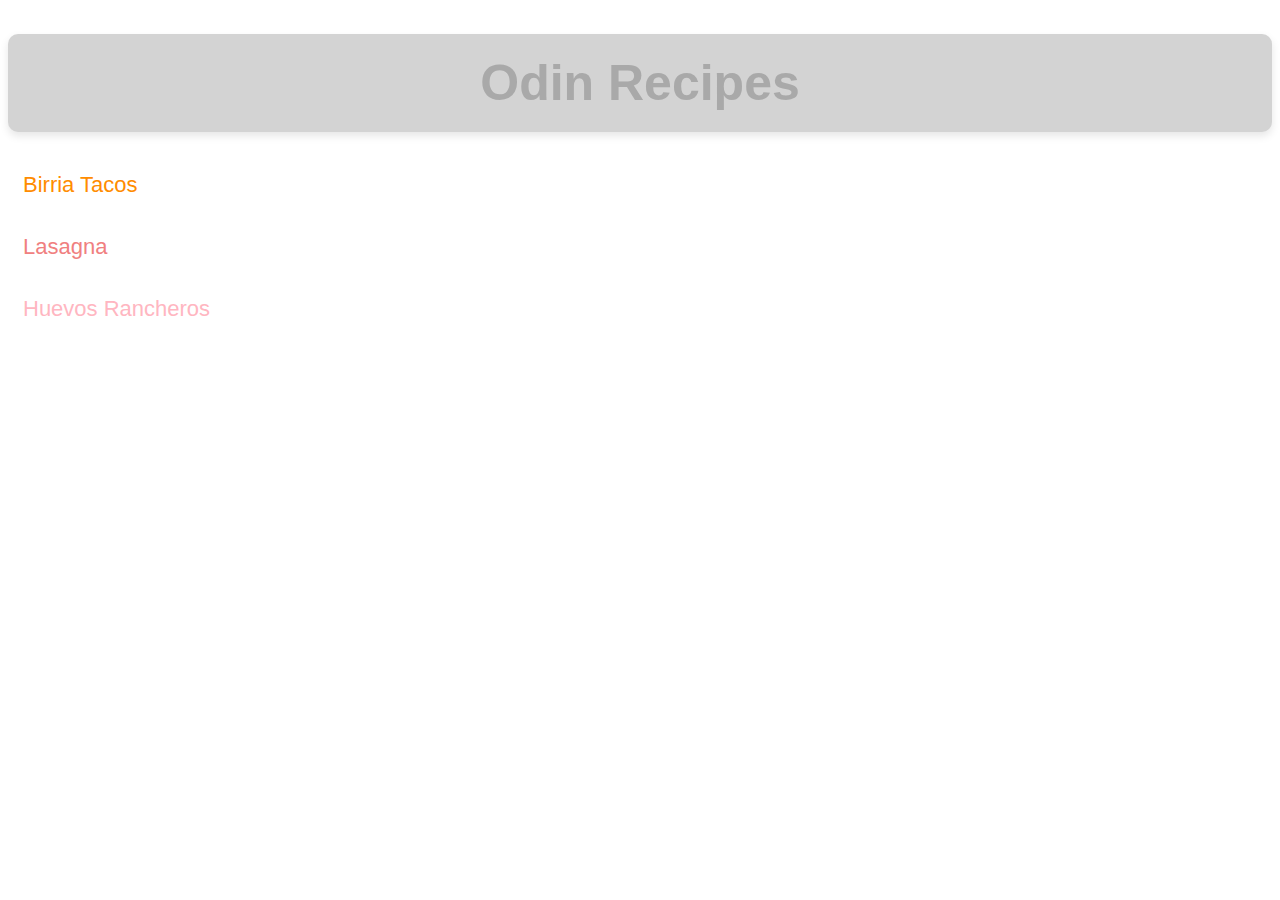
<file: index.html>
<!DOCTYPE html>
<html lang="en">
<head>
    <meta charset="UTF-8">
    <meta name="viewport" content="width=device-width, initial-scale=1.0">
    <title>Odin Recipes</title>
    <link rel="stylesheet" href="style.css">
</head>
<body>
    <h1 class="header"><strong>Odin Recipes</strong></h1>
    <a href="recipes/birria_tacos.html" class="recipe r1">Birria Tacos</a>
<p></p>    
    <a href="recipes/lasagna.html" class="recipe r2">Lasagna</a>
<p></p>
    <a href="recipes/huevos_rancheros.html" class="recipe r3">Huevos Rancheros</a>





</body>
</html>
</file>
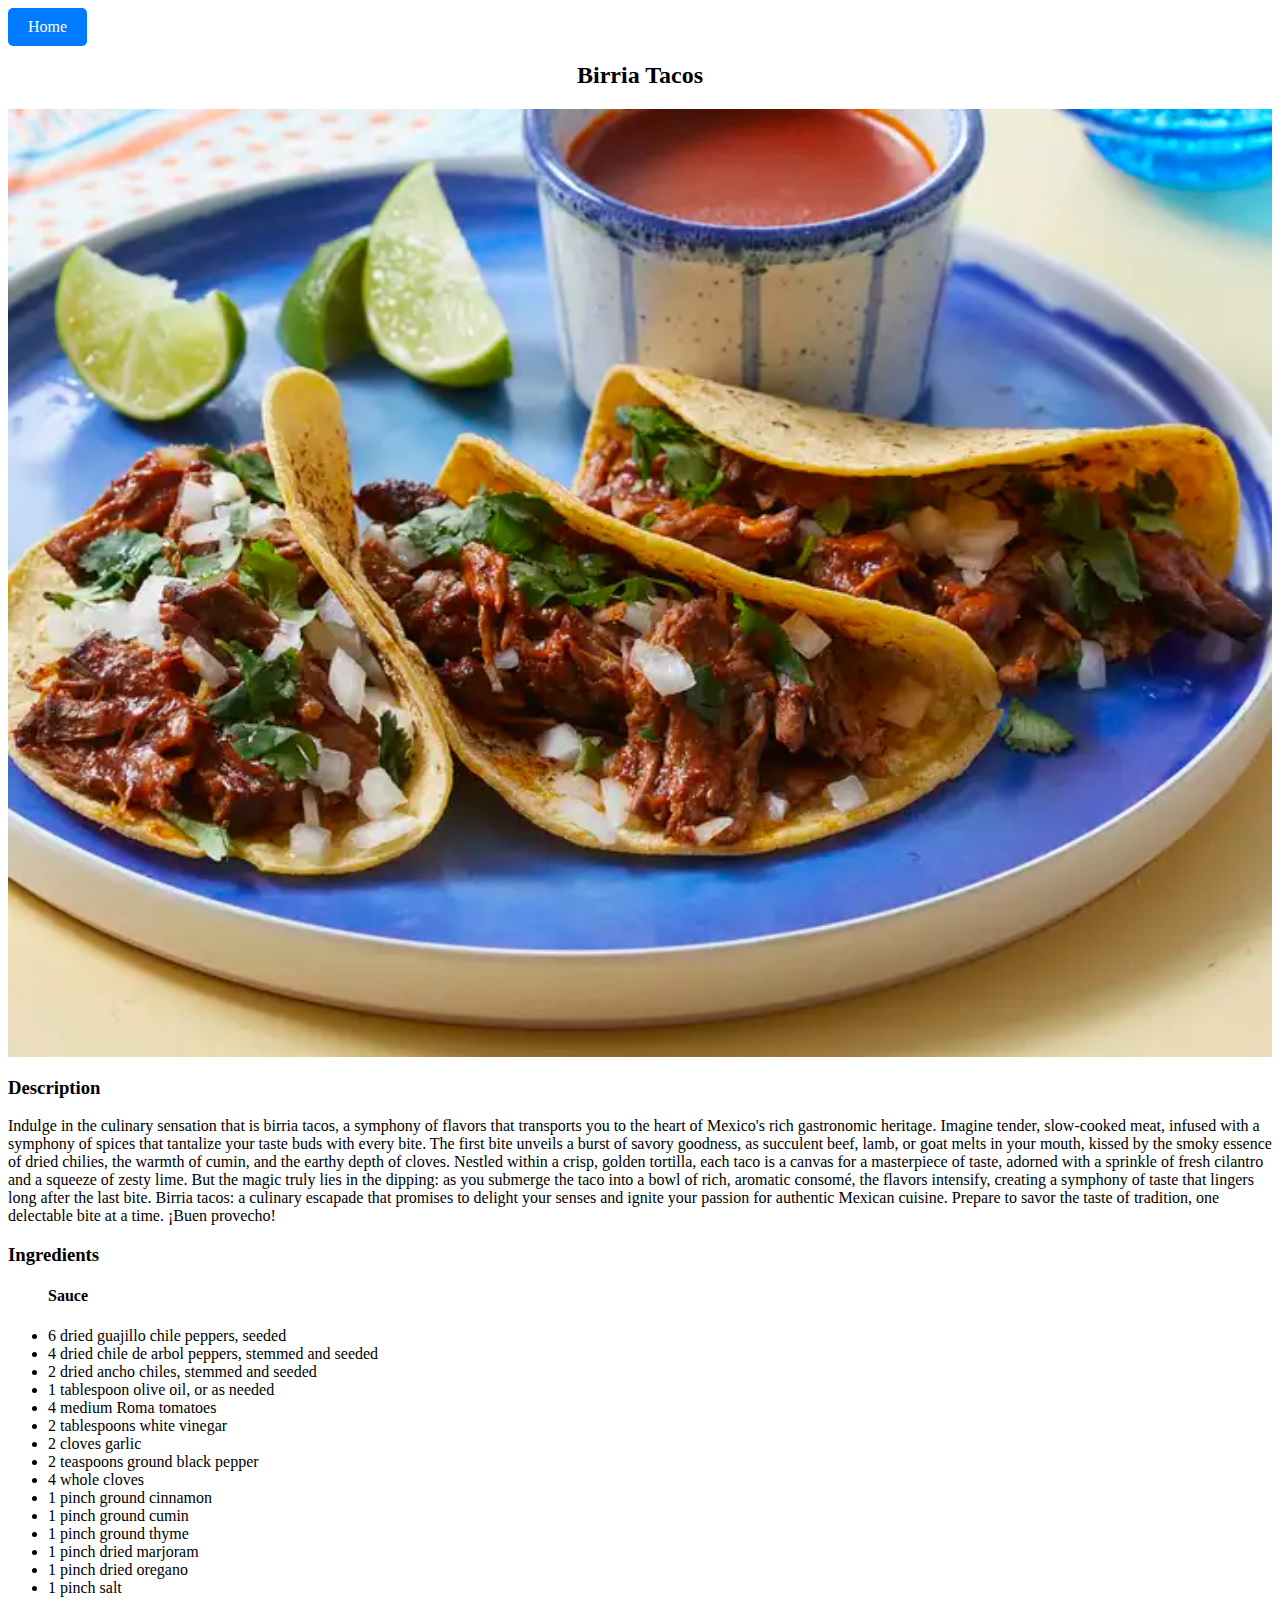
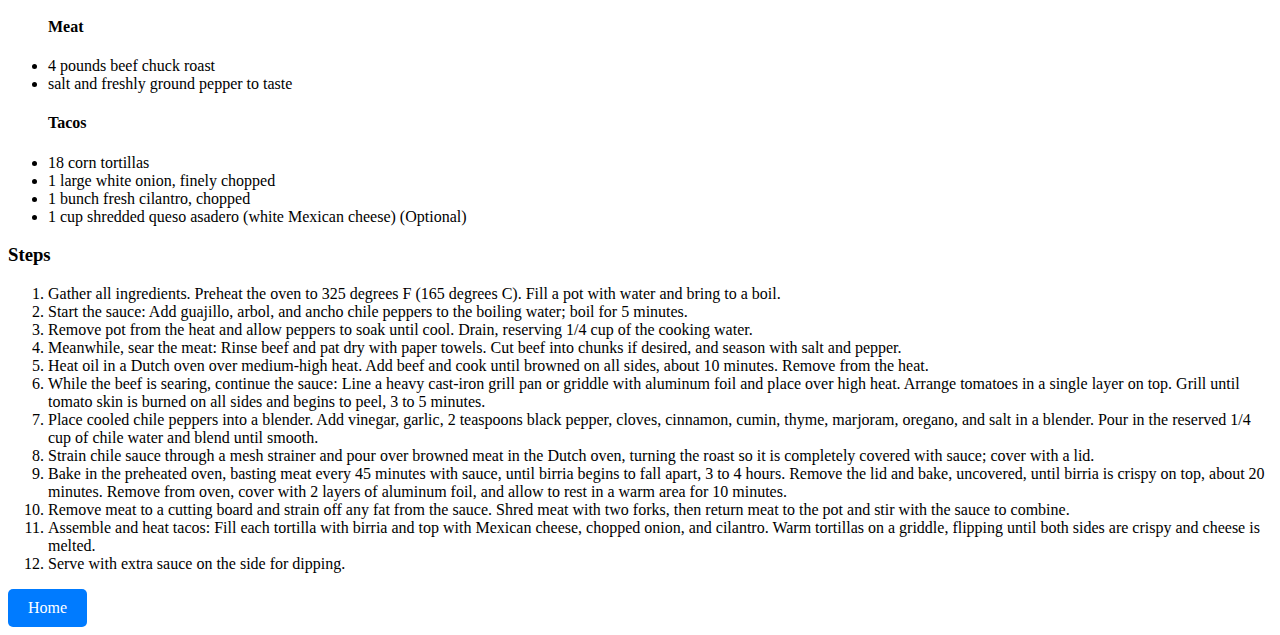
<file: recipes/birria_tacos.html>
<!DOCTYPE html>
<html lang="en">
<head>
    <meta charset="UTF-8">
    <meta name="viewport" content="width=device-width, initial-scale=1.0">
    <title>Recipe_BT</title>
    <link rel="stylesheet" href="styless.css">
</head>
<body>
  
    <a href="../index.html" class="home-button">Home</a>

    <h1 class="recipe-header"><strong>Birria Tacos</strong></h1>
    <div class="recipe-image">
        <img src="../images/birria tacos.webp" alt="birria_tacos">

        <!-- Hidden recipe rating survey -->
    <div class="recipe-rating-survey">
    <div class="rating-options">
        <span class="star" data-rating="1">&#9733;</span>
        <span class="star" data-rating="2">&#9733;</span>
        <span class="star" data-rating="3">&#9733;</span>
        <span class="star" data-rating="4">&#9733;</span>
        <span class="star" data-rating="5">&#9733;</span>
    </div>
    </div>
    </div>
<p></p>
    <h3><strong>Description</strong></h3>
        <p>Indulge in the culinary sensation that is birria tacos, a symphony of flavors that transports you to the heart of Mexico's rich gastronomic heritage. Imagine tender, slow-cooked meat, infused with a symphony of spices that tantalize your taste buds with every bite. The first bite unveils a burst of savory goodness, as succulent beef, lamb, or goat melts in your mouth, kissed by the smoky essence of dried chilies, the warmth of cumin, and the earthy depth of cloves. Nestled within a crisp, golden tortilla, each taco is a canvas for a masterpiece of taste, adorned with a sprinkle of fresh cilantro and a squeeze of zesty lime. But the magic truly lies in the dipping: as you submerge the taco into a bowl of rich, aromatic consomé, the flavors intensify, creating a symphony of taste that lingers long after the last bite. Birria tacos: a culinary escapade that promises to delight your senses and ignite your passion for authentic Mexican cuisine. Prepare to savor the taste of tradition, one delectable bite at a time. ¡Buen provecho!</p>
            <h3><strong>Ingredients</strong></h3>
                 <p><ul><h4><strong>Sauce</strong></h4>
                    <li>6 dried guajillo chile peppers, seeded</li>
                    <li>4 dried chile de arbol peppers, stemmed and seeded</li>
                    <li>2 dried ancho chiles, stemmed and seeded</li>
                    <li>1 tablespoon olive oil, or as needed</li>
                    <li>4 medium Roma tomatoes</li>
                    <li>2 tablespoons white vinegar</li>
                    <li>2 cloves garlic</li>
                    <li>2 teaspoons ground black pepper</li>
                    <li>4 whole cloves</li>
                    <li>1 pinch ground cinnamon</li>
                    <li>1 pinch ground cumin</li>
                    <li>1 pinch ground thyme</li>
                    <li>1 pinch dried marjoram</li>
                    <li>1 pinch dried oregano</li>
                    <li>1 pinch salt</li>
                <p><h4><strong>Meat</strong></h4></p>
                    <li>4 pounds beef chuck roast</li>
                    <li>salt and freshly ground pepper to taste</li>
                <p><h4><strong>Tacos</strong></h4></p>
                    <li>18 corn tortillas</li>
                    <li>1 large white onion, finely chopped</li>
                    <li>1 bunch fresh cilantro, chopped</li>
                    <li>1 cup shredded queso asadero (white Mexican cheese) (Optional)</li> </ul></p>

        <h3><strong>Steps</strong></h3>
            <p><ol>
                    <li>Gather all ingredients. Preheat the oven to 325 degrees F (165 degrees C). Fill a pot with water and bring to a boil.</li>
                    <li>Start the sauce: Add guajillo, arbol, and ancho chile peppers to the boiling water; boil for 5 minutes.</li>
                    <li>Remove pot from the heat and allow peppers to soak until cool. Drain, reserving 1/4 cup of the cooking water.</li>
                    <li>Meanwhile, sear the meat: Rinse beef and pat dry with paper towels. Cut beef into chunks if desired, and season with salt and pepper.</li>
                    <li>Heat oil in a Dutch oven over medium-high heat. Add beef and cook until browned on all sides, about 10 minutes. Remove from the heat.</li>
                    <li>While the beef is searing, continue the sauce: Line a heavy cast-iron grill pan or griddle with aluminum foil and place over high heat. Arrange tomatoes in a single layer on top. Grill until tomato skin is burned on all sides and begins to peel, 3 to 5 minutes.</li>
                    <li>Place cooled chile peppers into a blender. Add vinegar, garlic, 2 teaspoons black pepper, cloves, cinnamon, cumin, thyme, marjoram, oregano, and salt in a blender. Pour in the reserved 1/4 cup of chile water and blend until smooth.</li>
                    <li>Strain chile sauce through a mesh strainer and pour over browned meat in the Dutch oven, turning the roast so it is completely covered with sauce; cover with a lid.</li>
                    <li>Bake in the preheated oven, basting meat every 45 minutes with sauce, until birria begins to fall apart, 3 to 4 hours. Remove the lid and bake, uncovered, until birria is crispy on top, about 20 minutes. Remove from oven, cover with 2 layers of aluminum foil, and allow to rest in a warm area for 10 minutes.</li>
                    <li>Remove meat to a cutting board and strain off any fat from the sauce. Shred meat with two forks, then return meat to the pot and stir with the sauce to combine.</li>
                    <li>Assemble and heat tacos: Fill each tortilla with birria and top with Mexican cheese, chopped onion, and cilantro. Warm tortillas on a griddle, flipping until both sides are crispy and cheese is melted.</li>
                    <li>Serve with extra sauce on the side for dipping.</li> </ol></p>
                <p></p>
                <p></p>
                <a href="../index.html" class="home-button">Home</a>

</body>
</html>
</file>
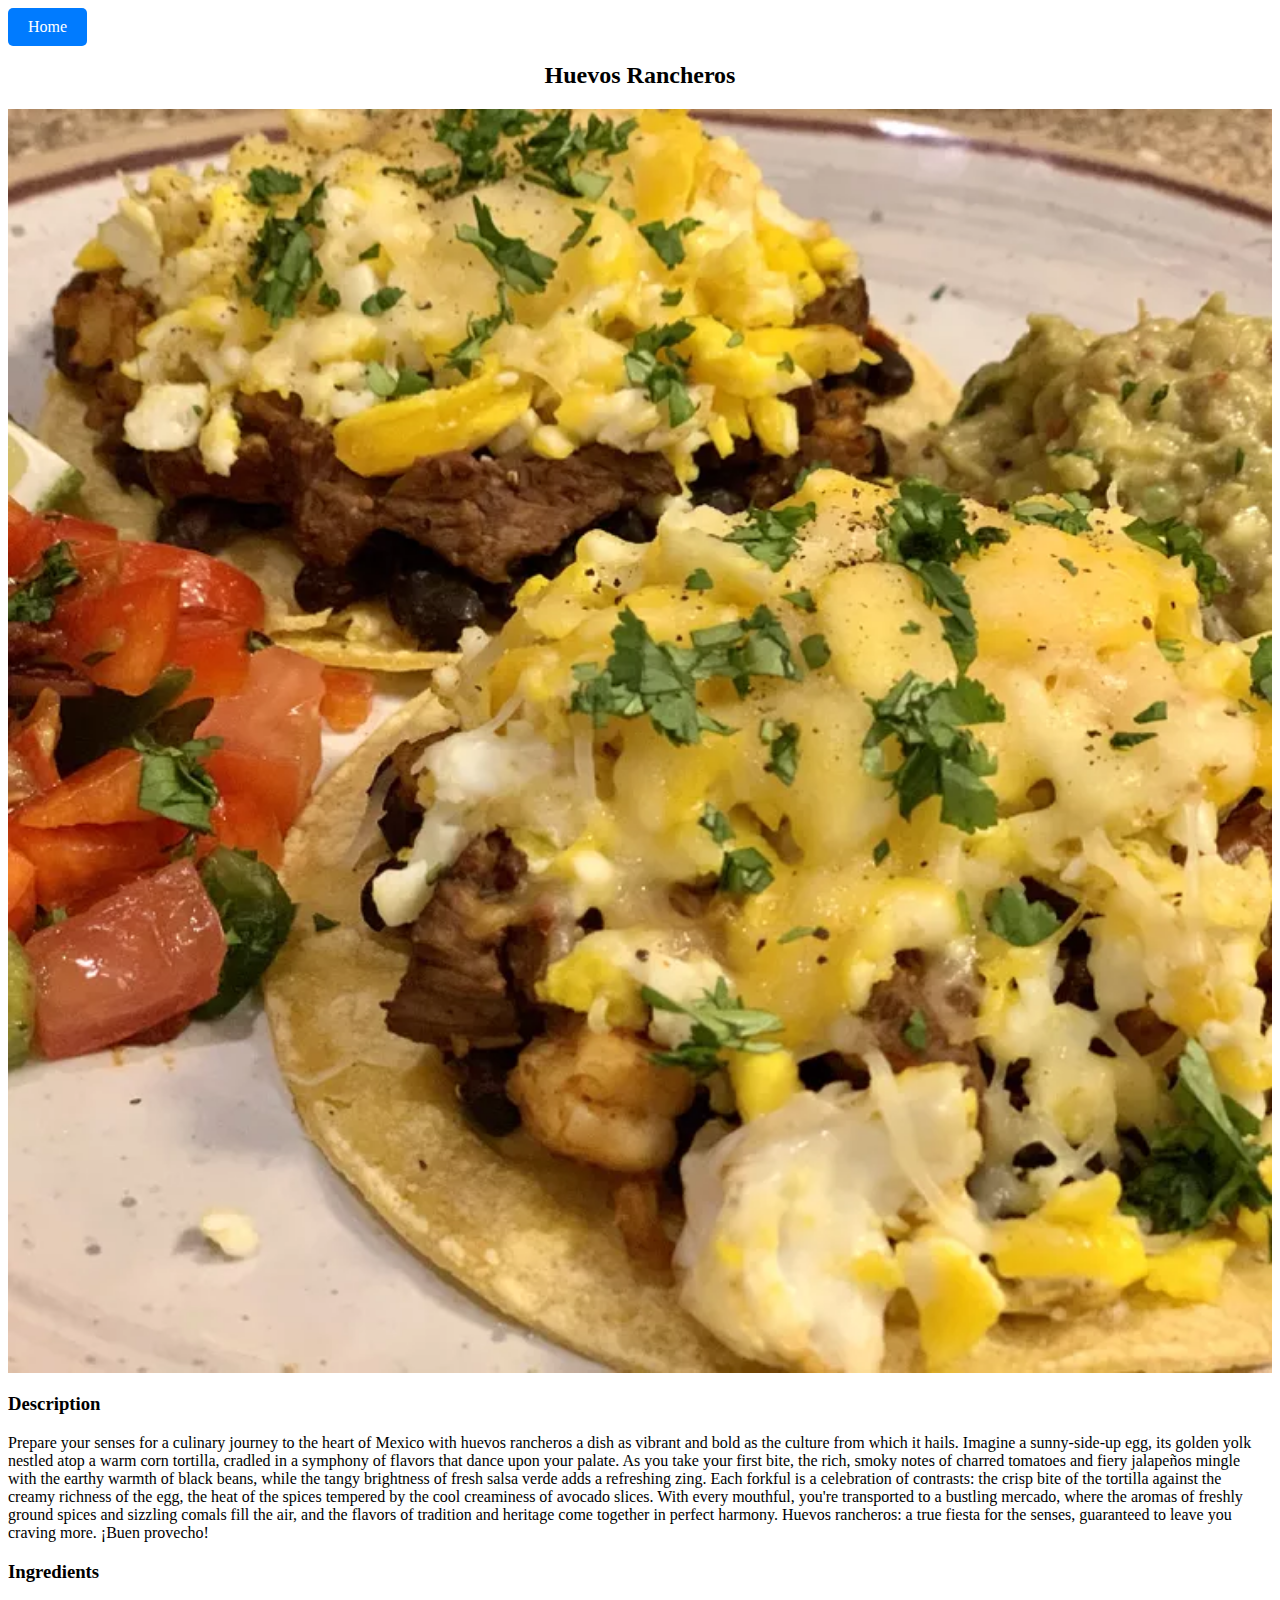
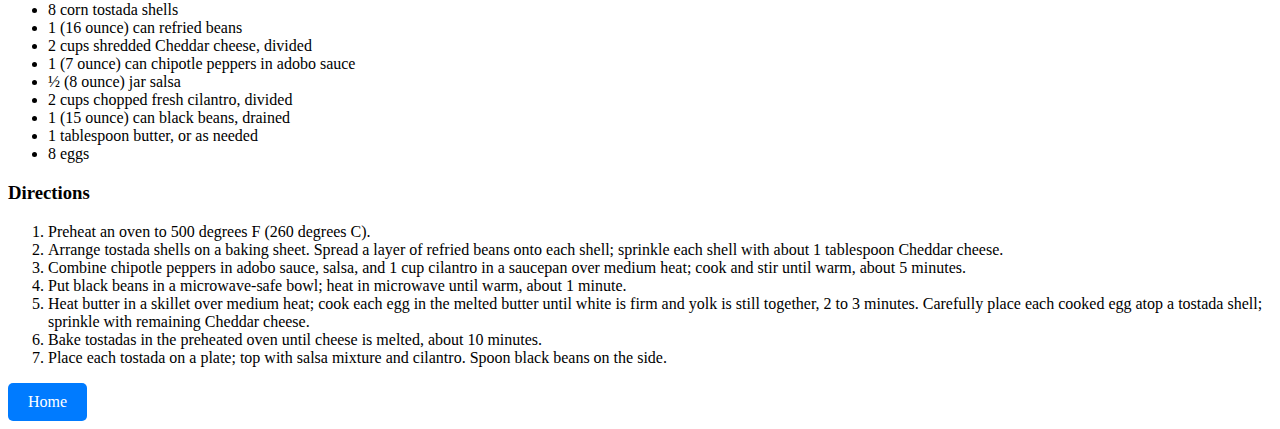
<file: recipes/huevos_rancheros.html>
<!DOCTYPE html>
<html lang="en">
<head>
    <meta charset="UTF-8">
    <meta name="viewport" content="width=device-width, initial-scale=1.0">
    <title>Recipe_HR</title>
    <link rel="stylesheet" href="styless.css"> 
</head>
<body>
    
    <a href="../index.html" class="home-button">Home</a>

    <h1 class="recipe-header"><strong>Huevos Rancheros</strong></h1>
    <div class="recipe-image">
        <img src="../images/9012287-60c322bfcf8044a5925c84105f635c65.webp" alt="Huevos_rancheros">
        <!-- Hidden recipe rating survey -->
    <div class="recipe-rating-survey">
    <div class="rating-options">
        <span class="star" data-rating="1">&#9733;</span>
        <span class="star" data-rating="2">&#9733;</span>
        <span class="star" data-rating="3">&#9733;</span>
        <span class="star" data-rating="4">&#9733;</span>
        <span class="star" data-rating="5">&#9733;</span>
    </div>
    </div>
    </div>
<p></p>
    <h3><strong>Description</strong></h3>
        <p>Prepare your senses for a culinary journey to the heart of Mexico with huevos rancheros a dish as vibrant and bold as the culture from which it hails. Imagine a sunny-side-up egg, its golden yolk nestled atop a warm corn tortilla, cradled in a symphony of flavors that dance upon your palate. As you take your first bite, the rich, smoky notes of charred tomatoes and fiery jalapeños mingle with the earthy warmth of black beans, while the tangy brightness of fresh salsa verde adds a refreshing zing. Each forkful is a celebration of contrasts: the crisp bite of the tortilla against the creamy richness of the egg, the heat of the spices tempered by the cool creaminess of avocado slices. With every mouthful, you're transported to a bustling mercado, where the aromas of freshly ground spices and sizzling comals fill the air, and the flavors of tradition and heritage come together in perfect harmony. Huevos rancheros: a true fiesta for the senses, guaranteed to leave you craving more. ¡Buen provecho!</p>
            <h3><strong>Ingredients</strong></h3>
                <p><ul>
                        <li>8 corn tostada shells</li>
                        <li>1 (16 ounce) can refried beans</li>
                        <li>2 cups shredded Cheddar cheese, divided</li>
                        <li>1 (7 ounce) can chipotle peppers in adobo sauce</li>
                        <li>½ (8 ounce) jar salsa</li>
                        <li>2 cups chopped fresh cilantro, divided</li>
                        <li>1 (15 ounce) can black beans, drained</li>
                        <li>1 tablespoon butter, or as needed</li>
                        <li>8 eggs</li></ul></p>
            <h3><strong>Directions</strong></h3>
                <p><ol>
                        <li>Preheat an oven to 500 degrees F (260 degrees C).</li>
                        <li>Arrange tostada shells on a baking sheet. Spread a layer of refried beans onto each shell; sprinkle each shell with about 1 tablespoon Cheddar cheese.</li>
                        <li>Combine chipotle peppers in adobo sauce, salsa, and 1 cup cilantro in a saucepan over medium heat; cook and stir until warm, about 5 minutes.</li>
                        <li>Put black beans in a microwave-safe bowl; heat in microwave until warm, about 1 minute.</li>
                        <li>Heat butter in a skillet over medium heat; cook each egg in the melted butter until white is firm and yolk is still together, 2 to 3 minutes. Carefully place each cooked egg atop a tostada shell; sprinkle with remaining Cheddar cheese.</li>
                        <li>Bake tostadas in the preheated oven until cheese is melted, about 10 minutes.</li>
                        <li>Place each tostada on a plate; top with salsa mixture and cilantro. Spoon black beans on the side.</li>
                </ol></p>
    <a href="../index.html" class="home-button">Home</a>
</body>
</html>
</file>
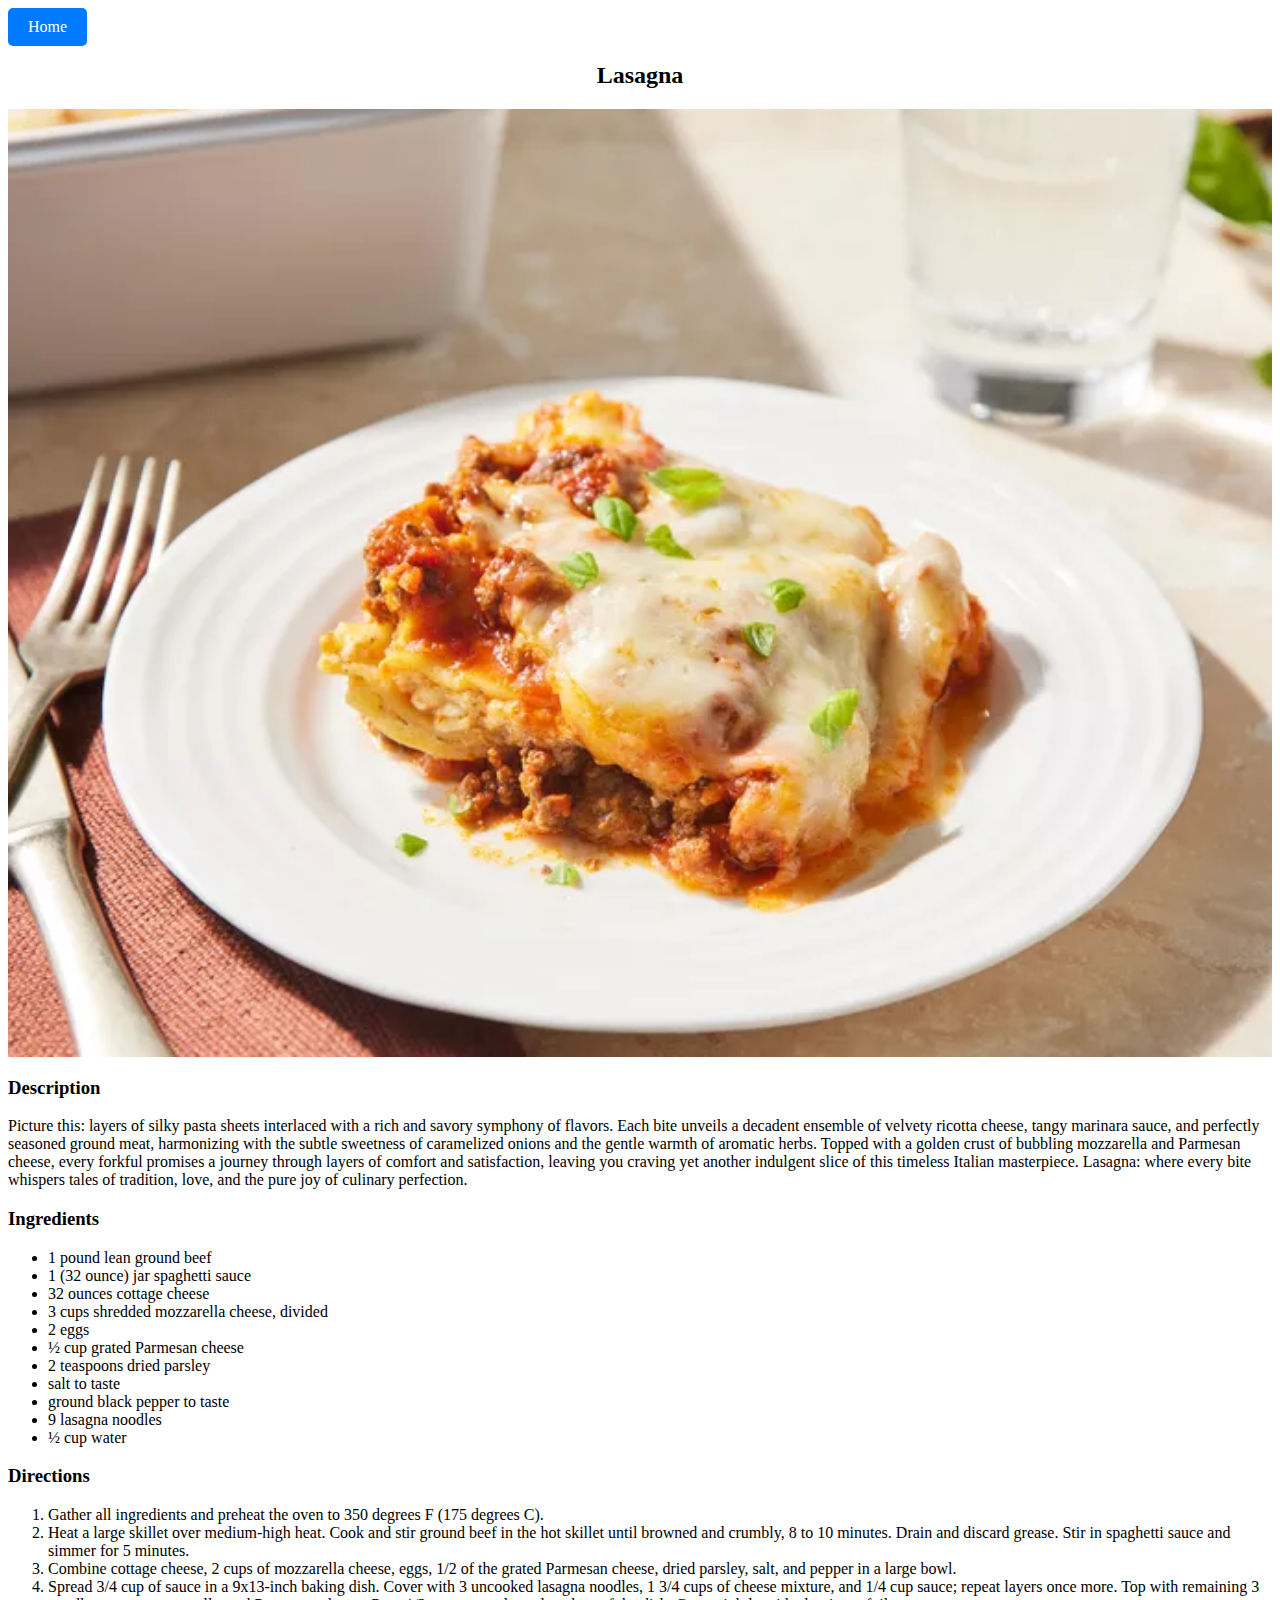
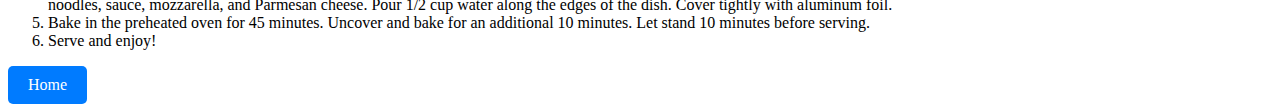
<file: recipes/lasagna.html>
<!DOCTYPE html>
<html lang="en">
<head>
    <meta charset="UTF-8">
    <meta name="viewport" content="width=device-width, initial-scale=1.0">
    <title>Recipe_LS</title>
    <link rel="stylesheet" href="styless.css">
</head>
<body>
    <a href="../index.html" class="home-button">Home</a>

    <h1 class="recipe-header"><strong>Lasagna</strong></h1>
    <div class="recipe-image">
    <img src="../images/12011-Easy-Lasagna-DDMFS-4x3-1491-62dd050e31b849f1bb54e13becf5cb98.webp" alt="Lasagna">         
   <!-- Hidden recipe rating survey -->
   <div class="recipe-rating-survey">
    <div class="rating-options">
        <span class="star" data-rating="1">&#9733;</span>
        <span class="star" data-rating="2">&#9733;</span>
        <span class="star" data-rating="3">&#9733;</span>
        <span class="star" data-rating="4">&#9733;</span>
        <span class="star" data-rating="5">&#9733;</span>
    </div>
    </div>
    </div>
<p></p>
    <h3><strong>Description</strong></h3>
        <p>Picture this: layers of silky pasta sheets interlaced with a rich and savory symphony of flavors. Each bite unveils a decadent ensemble of velvety ricotta cheese, tangy marinara sauce, and perfectly seasoned ground meat, harmonizing with the subtle sweetness of caramelized onions and the gentle warmth of aromatic herbs. Topped with a golden crust of bubbling mozzarella and Parmesan cheese, every forkful promises a journey through layers of comfort and satisfaction, leaving you craving yet another indulgent slice of this timeless Italian masterpiece. Lasagna: where every bite whispers tales of tradition, love, and the pure joy of culinary perfection.</p>
            <h3><strong>Ingredients</strong></h3>
            <p><ul>
                <li>1 pound lean ground beef</li>
                <li>1 (32 ounce) jar spaghetti sauce</li>
                <li>32 ounces cottage cheese</li>
                <li>3 cups shredded mozzarella cheese, divided</li>
                <li>2 eggs</li>
                <li>½ cup grated Parmesan cheese</li>
                <li>2 teaspoons dried parsley</li>
                <li>salt to taste</li>
                <li>ground black pepper to taste</li>
                <li>9 lasagna noodles</li>
                <li>½ cup water</li></ul></p>
        <h3><strong>Directions</strong></h3>
        <p><ol>
            <li>Gather all ingredients and preheat the oven to 350 degrees F (175 degrees C).</li>
            <li>Heat a large skillet over medium-high heat. Cook and stir ground beef in the hot skillet until browned and crumbly, 8 to 10 minutes. Drain and discard grease. Stir in spaghetti sauce and simmer for 5 minutes.</li>
            <li>Combine cottage cheese, 2 cups of mozzarella cheese, eggs, 1/2 of the grated Parmesan cheese, dried parsley, salt, and pepper in a large bowl.</li>
            <li>Spread 3/4 cup of sauce in a 9x13-inch baking dish. Cover with 3 uncooked lasagna noodles, 1 3/4 cups of cheese mixture, and 1/4 cup sauce; repeat layers once more. Top with remaining 3 noodles, sauce, mozzarella, and Parmesan cheese. Pour 1/2 cup water along the edges of the dish. Cover tightly with aluminum foil.</li>
            <li>Bake in the preheated oven for 45 minutes. Uncover and bake for an additional 10 minutes. Let stand 10 minutes before serving.</li>
            <li>Serve and enjoy!</li>
        </ol></p>
     <a href="../index.html" class="home-button">Home</a>
</body>
</html>
</file>
<file: style.css>
/* style */

.header {
    font-size: 50px;
    background-color: lightgray;
    text-align: center;
    color: darkgray;
    padding: 20px;
    border-radius: 10px;
    box-shadow: 0 4px 8px rgba(0, 0, 0, .1);
    margin-bottom: 30px;
    font-family: 'Arial', sans-serif;
}

.recipe {
    display: block;
    font-size: 22px;
    text-decoration: none;
    padding: 10px 15px;
    margin: 10px 0;
    border-radius: 5px;
    transition: background-color 0.3s, color 0.3s;
    font-family: 'Verdana', sans-serif;
}

.r1 {
    color: darkorange;}

.r2 {
    color: lightcoral;
}

.r3 {
    color: lightpink;
}

.recipe:hover {
    background-color: #f0f0f0;
    color: black;
}

@keyframes linkAnimation {
    from { opacity: 0; transform: translateY(-10px); }
    to { opacity: 1; transform: translateY(0); }
}

.recipe {
    animation: linkAnimation 0.5s ease-out;
}
</file>
<file: recipes/styless.css>
/* styless */


.home-button {
    display: inline-block; 
    padding: 10px 20px; 
    background-color: #007bff; 
    color: white; 
    text-decoration: none; 
    border: none; 
    border-radius: 5px; 
    font-size: 16px; 
    cursor: pointer; 
}

.home-button:hover {
    background-color: #0056b3; 
}

.recipe-header {
    font-size: 24px;
    text-align: center;
    margin-bottom: 20px;
}

.recipe-image {
    position: relative;
    max-width: 100%;
    margin-bottom: 20px;
    overflow: hidden;
}

.recipe-image img {
    display: block;
    width: 100%;
    height: auto;
    transition: opacity 0.5s ease-in-out;
}

.recipe-rating-survey {
    position: absolute;
    top: 0;
    left: 0;
    width: 100%;
    height: 100%;
    background-color: rgba(0, 0, 0, 0.5);
    color: #fff;
    display: flex;
    justify-content: center;
    align-items: center;
    opacity: 0;
    transition: opacity 0.5s ease-in-out;
}

.recipe-image:hover .recipe-rating-survey {
    opacity: 1;
}

.rating-options {
    text-align: center;
    width: 100%;
    min-width: 500px;
    margin: auto;
}

.star {
    color: gray; 
    font-size: 100px; 
    cursor: pointer;
}

.star:hover,
.star.selected {
    color: orange; 
}

.star:hover ~ .star,
.star.selected ~ .star {
    color: gray; 
}
</file>
